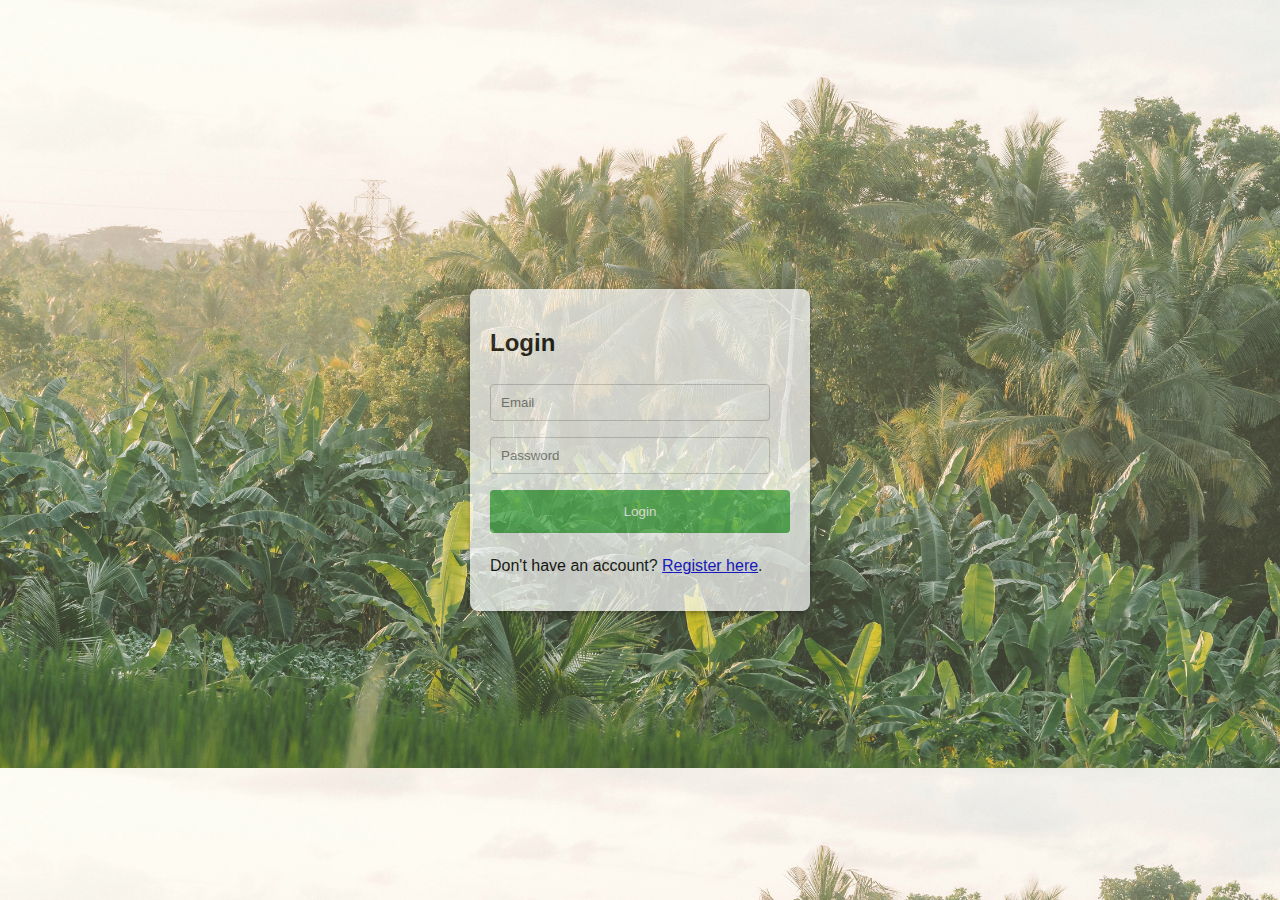
<file: html/index.html>
<!DOCTYPE html>
<html lang="en">
<head>
    <meta charset="UTF-8">
    <meta name="viewport" content="width=device-width, initial-scale=1.0">
    <title>Login / Registration Page</title>
    <style>
        body {
            font-family: Arial, sans-serif;
            background-image: url(backgroundimg.png);
            margin: 0;
            padding: 0;
            display: flex;
            justify-content: center;
            align-items: center;
            height: 100vh;
        }
        .container {
            background-color:white;
            opacity: 70%;
            border-radius: 8px;
            padding: 20px;
            box-shadow: 0 2px 5px rgba(0, 0, 0,0.5);
            width: 300px;
        }
        input[type="text"], input[type="password"] {
            width: calc(100% - 20px);
            padding: 10px;
            margin: 8px 0;
            border: 1px solid #ccc;
            border-radius: 4px;
            box-sizing: border-box;
        }
        input[type="submit"] {
            width: 100%;
            background-color: #4caf50;
            color: white;
            padding: 14px 20px;
            margin: 8px 0;
            border: none;
            border-radius: 4px;
            cursor: pointer;
        }
        input[type="submit"]:hover {
            background-color: #45a049;
        }
    </style>
</head>
<body>

<div class="container">
    <h2>Login</h2>
    <form id="loginForm">
        <input type="text" id="loginEmail" placeholder="Email" required>
        <input type="password" id="loginPassword" placeholder="Password" required>
        <input type="submit" value="Login">
    </form>
    <p>Don't have an account? <a href="#" id="switchToRegister">Register here</a>.</p>
</div>

<script>
    document.getElementById("switchToRegister").addEventListener("click", function(event) {
        event.preventDefault();
        document.getElementById("loginForm").style.display = "none";
        document.getElementById("registerForm").style.display = "block";
    });
</script>

<div class="container" style="display: none;" id="registerForm">
    <h2>Register</h2>
    <form id="registerForm">
        <input type="text" id="registerFirstName" placeholder="First Name" required>
        <input type="text" id="registerLastName" placeholder="Last Name" required>
        <input type="text" id="registerEmail" placeholder="Email" required>
        <input type="password" id="registerPassword" placeholder="Password" required>
        <input type="submit" value="Register">
    </form>
    <p>Already have an account? <a href="#" id="switchToLogin">Login here</a>.</p>
</div>

<script>
    document.getElementById("switchToLogin").addEventListener("click", function(event) {
        event.preventDefault();
        document.getElementById("loginForm").style.display = "block";
        document.getElementById("registerForm").style.display = "none";
    });
</script>

</body>
</html>
</file>
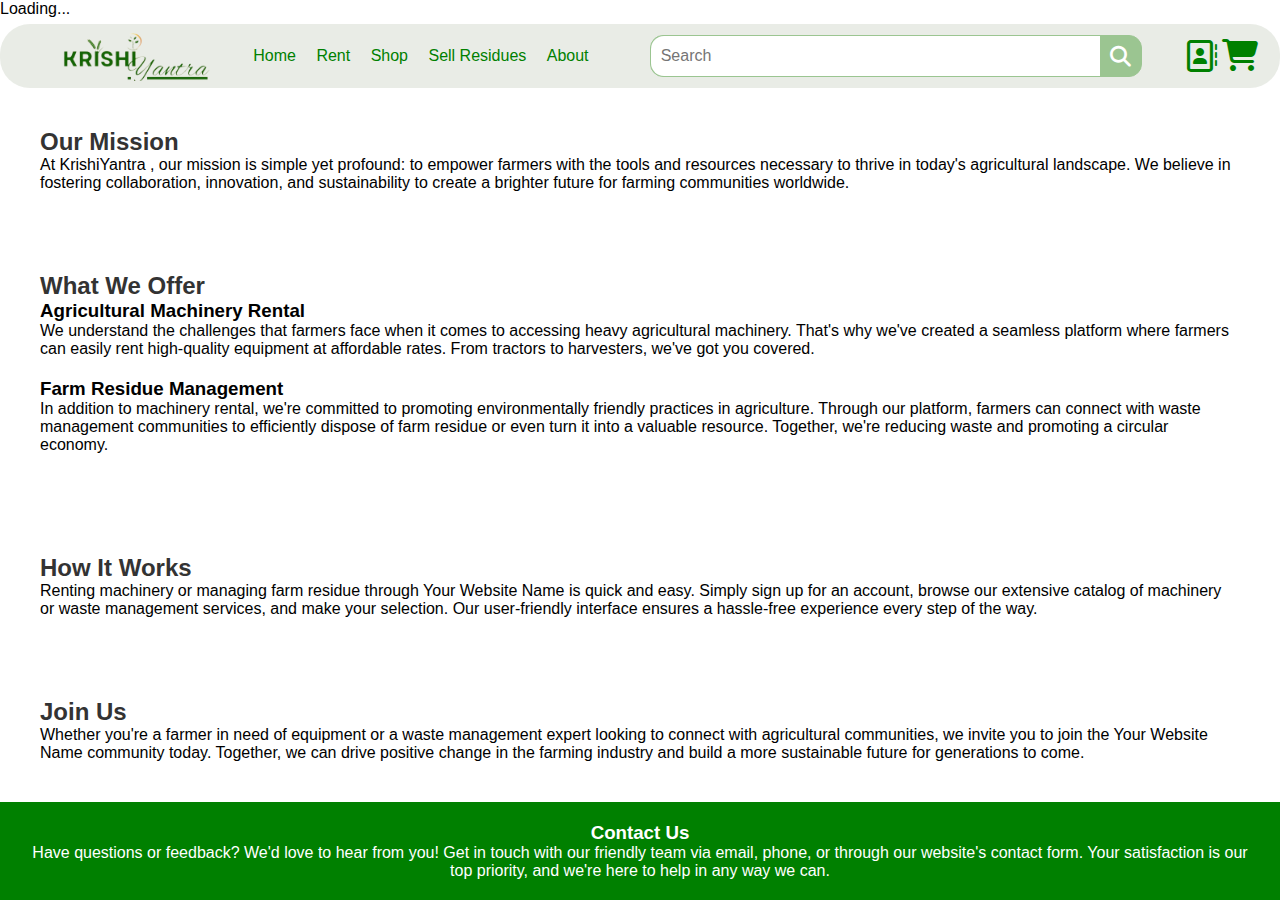
<file: html/about.html>
<!DOCTYPE html>
<html lang="en">
<head>
    <meta charset="UTF-8">
    <meta name="viewport" content="width=device-width, initial-scale=1.0">
    <title>About Us - KrishiYantra</title>
    <link rel="stylesheet" href="styles.css">
    <link rel="stylesheet" href="styless.css">
    <link rel="stylesheet" href="https://cdnjs.cloudflare.com/ajax/libs/font-awesome/6.5.1/css/all.min.css">

</head>
<body>
    <div class="d-flex justify-content-center">
        <div class="spinner-border text-success" role="status">
          <span class="visually-hidden">Loading...</span>
        </div>
      </div>
    <header>
        
        <div class="navbar  navbar-expand-lg container-fluid">
            <div class="nav-bar border">
            <div class="logo">
            </div>
            </div>
            <div class="pannel-opt  nav-item">
                <a href="home.html" class="border">Home</a>
                <a href="rental.html" class="border">Rent</a>
                <a href="sellpage.html" class="border">Shop</a>
               <a href="#" class="border">Sell Residues</a>
               <a href="about.html" class="border">About</a>
               
            </div>
            <div class="nav-search nav-item">
                <input type="search" class="search-input"  placeholder="Search">
                <div class="search-icon nav-item">
                    <i class="fa-solid fa-magnifying-glass"></i>
                </div>
            </div>
            <div class="ions nav-item">
                <i class="fa-regular fa-address-book"></i>
                <a href="wishlist.html"><i class= "fa-solid fa-cart-shopping"  style="color:green;"></i></a>
            </div>
        </div>
    </header>
    <section class="mission">
        <h2>Our Mission</h2>
        <p>At KrishiYantra , our mission is simple yet profound: to empower farmers with the tools and resources necessary to thrive in today's agricultural landscape. We believe in fostering collaboration, innovation, and sustainability to create a brighter future for farming communities worldwide.</p>
    </section>
    <section class="offerings">
        <h2>What We Offer</h2>
        <div>
            <h3>Agricultural Machinery Rental</h3>
            <p>We understand the challenges that farmers face when it comes to accessing heavy agricultural machinery. That's why we've created a seamless platform where farmers can easily rent high-quality equipment at affordable rates. From tractors to harvesters, we've got you covered.</p>
        </div>
        <div>
            <h3>Farm Residue Management</h3>
            <p>In addition to machinery rental, we're committed to promoting environmentally friendly practices in agriculture. Through our platform, farmers can connect with waste management communities to efficiently dispose of farm residue or even turn it into a valuable resource. Together, we're reducing waste and promoting a circular economy.</p>
        </div>
    </section>
    <section class="how-it-works">
        <h2>How It Works</h2>
        <p>Renting machinery or managing farm residue through Your Website Name is quick and easy. Simply sign up for an account, browse our extensive catalog of machinery or waste management services, and make your selection. Our user-friendly interface ensures a hassle-free experience every step of the way.</p>
    </section>
    <section class="join-us">
        <h2>Join Us</h2>
        <p>Whether you're a farmer in need of equipment or a waste management expert looking to connect with agricultural communities, we invite you to join the Your Website Name community today. Together, we can drive positive change in the farming industry and build a more sustainable future for generations to come.</p>
    </section>
    <footer>
        <h3>Contact Us</h3>
        <p>Have questions or feedback? We'd love to hear from you! Get in touch with our friendly team via email, phone, or through our website's contact form. Your satisfaction is our top priority, and we're here to help in any way we can.</p>
    </footer>
    
</body>
</html>
</file>
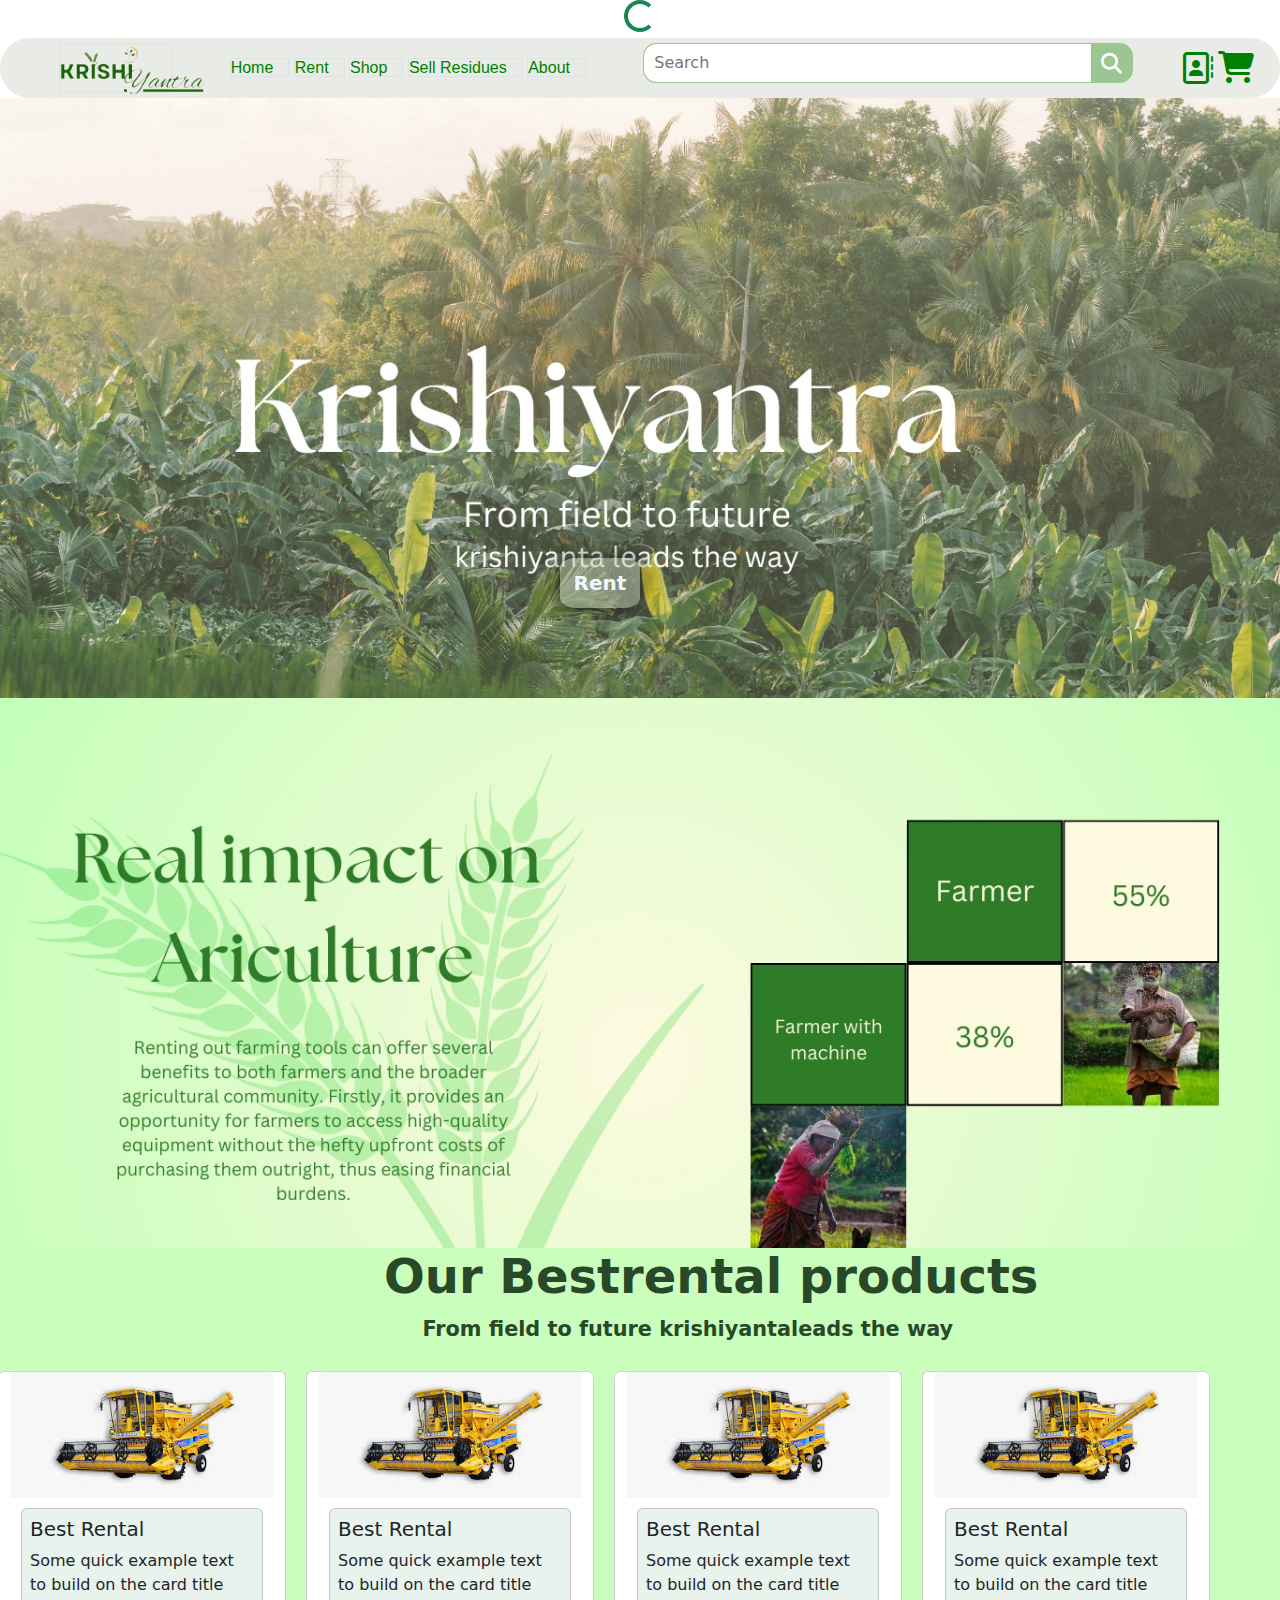
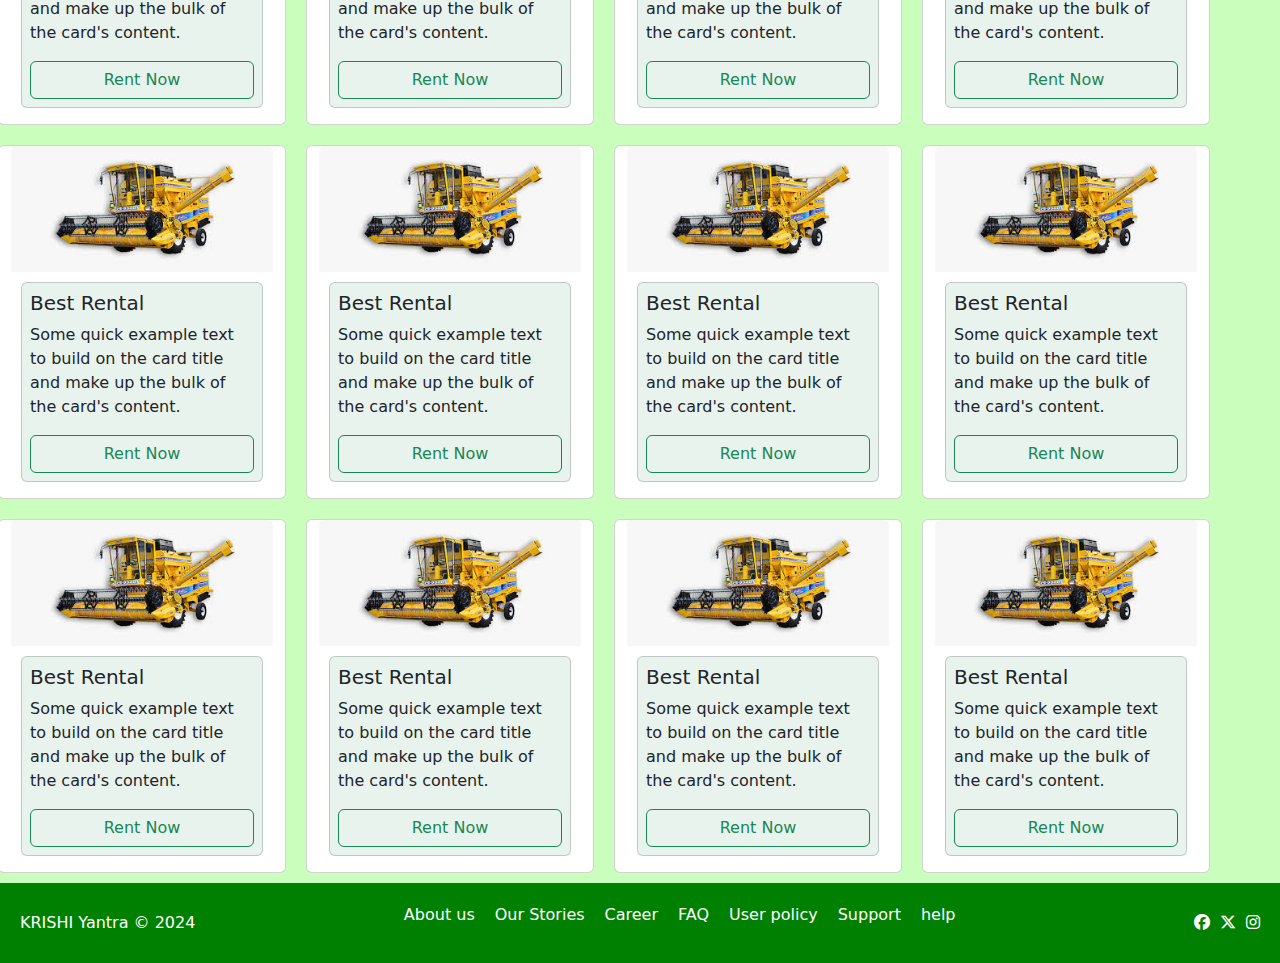
<file: html/home.html>
<!doctype html>
<html lang="en">

<head>
    <meta charset="utf-8">
    <meta name="viewport" content="width=device-width, initial-scale=1">
    <title>krishiyantra</title>

    <link rel="stylesheet" href="https://cdnjs.cloudflare.com/ajax/libs/font-awesome/6.5.1/css/all.min.css">


    <link href="https://cdn.jsdelivr.net/npm/bootstrap@5.3.3/dist/css/bootstrap.min.css" rel="stylesheet"
        integrity="sha384-QWTKZyjpPEjISv5WaRU9OFeRpok6YctnYmDr5pNlyT2bRjXh0JMhjY6hW+ALEwIH" crossorigin="anonymous">
</head>

<body>
    <script src="https://cdn.jsdelivr.net/npm/bootstrap@5.3.3/dist/js/bootstrap.bundle.min.js"
        integrity="sha384-YvpcrYf0tY3lHB60NNkmXc5s9fDVZLESaAA55NDzOxhy9GkcIdslK1eN7N6jIeHz"
        crossorigin="anonymous"></script>

    <div class="d-flex justify-content-center">
        <div class="spinner-border text-success" role="status">
            <span class="visually-hidden">Loading...</span>
        </div>
    </div>
    <header>


        <div class="navbar  navbar-expand-lg container-fluid">

            <div class="nav-bar border">
                <div class="logo">
                </div>
            </div>
            <div class="pannel-opt nav-item ">
                <a href="home.html" class="border">Home</a>
                <a href="rental.html" class="border">Rent</a>
                <a href="sellpage.html" class="border">Shop</a>
                <a href="#" class="border">Sell Residues</a>
                <a href="about.html" class="border">About</a>

            </div>
            <div class="nav-search">
                <input type="search" class="search-input" placeholder="Search">
                <div class="search-icon">
                    <i class="fa-solid fa-magnifying-glass"></i>
                </div>
            </div>
            <div class="ions">
                <i class="fa-regular fa-address-book"></i>
              <a href="wishlist.html"><i class= "fa-solid fa-cart-shopping"  style="color:green;"></i></a>
            </div>
            


        </div>

        <style>
             
            .navbar {
                border: 2px solid transparent;
                height: 60px;
                background-color: rgba(183, 193, 172, 0.3);
                color: white;
                display: flex;
                align-items: center;
                justify-content: space-evenly;
                position: sticky;
                border-radius: 30px;
                margin-top: 6px;
            }
            

            .logo {
                background-image: url(logo.png);
                height: 50px;
                width: 130%;
                background-size: cover;

            }



            .nav-bar {
                height: 50px;
                width: 113px;
            }

            .border {
                border: 0.5rem solid transparent;
            }

            .border:hover {
                border: 0.5rem solid transparent;
            }

            .nav-search {
                display: flex;
                background-color: #9bc591;
                border: 1px solid #9bc591;
                width: 490px;
                height: 40px;
                border-radius: 20px;
                justify-content: space-evenly;
                margin-right: -10px;
                border-radius: 13px;
                margin-bottom: 10px;
            }


            .nav-search:hover {
                border: 1px solid rgb(95, 149, 95);
            }

            .search-input {
                width: 100%;
                font-size: 1rem;
                padding-left: 10px;
                border: none;
                border-top-left-radius: 13px;
                border-bottom-left-radius: 13px;
            }

            .search-icon {
                width: 45px;
                display: flex;
                align-items: center;
                justify-content: center;
                color: white;
                font-size: 1.3rem;
                background-color: transparent;
                border-top-right-radius: 3.5px;
                border-bottom-right-radius: 3.5px;


            }

            .pannel-opt {
                margin-left: 8px;
                padding: 0;
                margin: 0px;
                font-family: arial;
                border: border-box;
                border: 8px;


            }

            .pannel-opt a {
                color: green;
                display: flex;
                display: inline;
                text-decoration: none;
                padding-right: 15px;
                border: 8px;

            }

            .pannel-opt a:hover {
                color: rgb(95, 149, 95);
            }

            .ions {
                width: 60px;
                display: flex;
                align-items: center;
                justify-content: space-evenly;
                gap: 5px;
                color: green;
                font-size: 2rem;
                background-color: transparent;
                margin-right: -20px;

            }

            footer {
                padding-top: 8px;
                background-color: green;
                color: #fff;
                padding: 20px;
            }

            .footer-content {
                display: flex;
                justify-content: space-between;
                align-items: center;
                flex-wrap: wrap;
            }

            .footer-content p {
                margin: 0;
            }

            .footer-content ul {
                list-style-type: none;
                padding: 0;
                display: flex;
            }

            .footer-content li {
                margin-right: 20px;
            }

            .footer-content a {
                color: #fff;
                text-decoration: none;
            }

            .footer-content a:hover {
                color: rgb(95, 149, 95);
            }

            .social-media {
                display: flex;
            }

            .social-media a {
                margin-left: 10px;
            }

            .social-media a img {
                height: 20px;
                width: 20px;
            }

            .need {
                margin-left: 30%;
            }

            .btn1 {
                box-shadow: 0 0 20px rgba(0, 0, 0, 0.7);
                background-color: rgba(183, 193, 172, 0.5);
                width: 80px;
                height: 50px;
                color: aliceblue;
                border: none;
                border-radius: 20%;
                margin-left: 560px;
                margin-top: 460px;
                font-size: 20px;
                cursor: pointer;
                font-weight: 600;

            }

            .btn1:hover {
                background-color: rgb(156, 223, 141, 0.2);
            }

            .hero-section {
                background-image: url(backgroungimg.jpg);
                height: 600px;
                background-size: cover;
                display: grid;

            }

            .details_box {
                background-image: url(IMG-20240515-WA0003.jpg);
                height: 550px;
                background-size: cover;
                display: flex;
            }

            .rent_product {
                background-color: #c9febd;
                width: 100%;
                height: fit-content;
              
            }
        </style>

        <div class="hero-section img-fluid ">
            <a href="rental.html"><input type="button" value="Rent" class="btn1 btn-sucess"></a>
        </div>

        <div class="details_box img-fluid"></div>

        <div class="rent_product">
            <h3 style="color:rgb(40, 72, 40);
            font-size: 3rem;
            font-weight: 700;
            margin-left: 30%;
        ">Our Bestrental products </h3>
            <p style="color:rgb(40, 72, 40);
            font-size: 1.3rem;
            margin-left: 33%;
            font-weight: 600;
            ">From field to future krishiyantaleads the way</p>



            <div class=" row">
                <style>
                    .card {
                        margin: 10px 10px 10px 10px;
                    }
                </style>
                <div class="card   " style="width: 18rem;">
                    <img src="IMG-20240515-WA0004.jpg" class="card-img-top" alt="...">
                    <div class="card-body card text-bg-success mb-3 bg-success p-2 text-dark bg-opacity-10">
                        <h5 class="card-title">Best Rental</h5>

                        <p class="card-text">Some quick example text to build on the card title and make up the bulk of
                            the card's
                            content.</p>
                        <a href="#" class="btn btn-sucess btn btn-outline-success ">Rent Now</a>
                    </div>

                </div>
                <div class="card " style="width: 18rem;">
                    <img src="IMG-20240515-WA0004.jpg" class="card-img-top" alt="...">
                    <div class="card-body card text-bg-success mb-3 bg-success p-2 text-dark bg-opacity-10">
                        <h5 class="card-title">Best Rental</h5>

                        <p class="card-text">Some quick example text to build on the card title and make up the bulk of
                            the card's
                            content.</p>
                        <a href="#" class="btn btn-sucess btn btn-outline-success ">Rent Now</a>
                    </div>
                </div>
                <div class="card " style="width: 18rem;">
                    <img src="IMG-20240515-WA0004.jpg" class="card-img-top" alt="...">
                    <div class="card-body card text-bg-success mb-3 bg-success p-2 text-dark bg-opacity-10">
                        <h5 class="card-title">Best Rental</h5>

                        <p class="card-text">Some quick example text to build on the card title and make up the bulk of
                            the card's
                            content.</p>
                        <a href="#" class="btn btn-sucess btn btn-outline-success ">Rent Now</a>
                    </div>
                </div>
                <div class="card " style="width: 18rem;">
                    <img src="IMG-20240515-WA0004.jpg" class="card-img-top" alt="...">
                    <div class="card-body card text-bg-success mb-3 bg-success p-2 text-dark bg-opacity-10">
                        <h5 class="card-title">Best Rental</h5>

                        <p class="card-text">Some quick example text to build on the card title and make up the bulk of
                            the card's
                            content.</p>
                        <a href="#" class="btn btn-sucess btn btn-outline-success ">Rent Now</a>
                    </div>
                </div>
                <div class="card " style="width: 18rem;">
                    <img src="IMG-20240515-WA0004.jpg" class="card-img-top" alt="...">
                    <div class="card-body card text-bg-success mb-3 bg-success p-2 text-dark bg-opacity-10">
                        <h5 class="card-title">Best Rental</h5>

                        <p class="card-text">Some quick example text to build on the card title and make up the bulk of
                            the card's
                            content.</p>
                        <a href="#" class="btn btn-sucess btn btn-outline-success ">Rent Now</a>
                    </div>
                </div>
                <div class="card " style="width: 18rem;">
                    <img src="IMG-20240515-WA0004.jpg" class="card-img-top" alt="...">
                    <div class="card-body card text-bg-success mb-3 bg-success p-2 text-dark bg-opacity-10">
                        <h5 class="card-title">Best Rental</h5>

                        <p class="card-text">Some quick example text to build on the card title and make up the bulk of
                            the card's
                            content.</p>
                        <a href="#" class="btn btn-sucess btn btn-outline-success ">Rent Now</a>
                    </div>
                </div>
                <div class="card " style="width: 18rem;">
                    <img src="IMG-20240515-WA0004.jpg" class="card-img-top" alt="...">
                    <div class="card-body card text-bg-success mb-3 bg-success p-2 text-dark bg-opacity-10">
                        <h5 class="card-title">Best Rental</h5>

                        <p class="card-text">Some quick example text to build on the card title and make up the bulk of
                            the card's
                            content.</p>
                        <a href="#" class="btn btn-sucess btn btn-outline-success ">Rent Now</a>
                    </div>
                </div>
                <div class="card " style="width: 18rem;">
                    <img src="IMG-20240515-WA0004.jpg" class="card-img-top" alt="...">
                    <div class="card-body card text-bg-success mb-3 bg-success p-2 text-dark bg-opacity-10">
                        <h5 class="card-title">Best Rental</h5>

                        <p class="card-text">Some quick example text to build on the card title and make up the bulk of
                            the card's
                            content.</p>
                        <a href="#" class="btn btn-sucess btn btn-outline-success ">Rent Now</a>
                    </div>
                </div>

                <div class="card " style="width: 18rem;">
                    <img src="IMG-20240515-WA0004.jpg" class="card-img-top" alt="...">
                    <div class="card-body card text-bg-success mb-3 bg-success p-2 text-dark bg-opacity-10">
                        <h5 class="card-title">Best Rental</h5>

                        <p class="card-text">Some quick example text to build on the card title and make up the bulk of
                            the card's
                            content.</p>
                        <a href="#" class="btn btn-sucess btn btn-outline-success ">Rent Now</a>
                    </div>
                </div>
                <div class="card " style="width: 18rem;">
                    <img src="IMG-20240515-WA0004.jpg" class="card-img-top" alt="...">
                    <div class="card-body card text-bg-success mb-3 bg-success p-2 text-dark bg-opacity-10">
                        <h5 class="card-title">Best Rental</h5>

                        <p class="card-text">Some quick example text to build on the card title and make up the bulk of
                            the card's
                            content.</p>
                        <a href="#" class="btn btn-sucess btn btn-outline-success ">Rent Now</a>
                    </div>
                </div>
                <div class="card " style="width: 18rem;">
                    <img src="IMG-20240515-WA0004.jpg" class="card-img-top" alt="...">
                    <div class="card-body card text-bg-success mb-3 bg-success p-2 text-dark bg-opacity-10">
                        <h5 class="card-title">Best Rental</h5>

                        <p class="card-text">Some quick example text to build on the card title and make up the bulk of
                            the card's
                            content.</p>
                        <a href="#" class="btn btn-sucess btn btn-outline-success ">Rent Now</a>
                    </div>
                </div>
                <div class="card " style="width: 18rem;">
                    <img src="IMG-20240515-WA0004.jpg" class="card-img-top" alt="...">
                    <div class="card-body card text-bg-success mb-3 bg-success p-2 text-dark bg-opacity-10">
                        <h5 class="card-title">Best Rental</h5>

                        <p class="card-text">Some quick example text to build on the card title and make up the bulk of
                            the card's
                            content.</p>
                        <a href="#" class="btn btn-sucess btn btn-outline-success ">Rent Now</a>
                    </div>
                </div>
            </div>
            <footer>
                <div class="footer-content bg-opacity-10">
                    <p>KRISHI Yantra &copy; 2024</p>
                    <ul>
                        <li><a href="about.html">About us</a></li>
                        <li><a href="#">Our Stories</a></li>
                        <li><a href="#">Career</a></li>
                        <li><a href="#">FAQ</a></li>
                        <li><a href="#">User policy</a></li>
                        <li><a href="#">Support</a></li>
                        <li><a href="#">help</a></li>
                    </ul>
                    <div class="social-media">
                        <a href="#"><i class="fa-brands fa-facebook" alt="Facebook"></i></a></i>
                        <a href="#"><i class="fa-brands fa-x-twitter" alt="Twitter"></i></i> </a>
                        <a href="#"><i class="fa-brands fa-instagram" alt="Instagram"></i></i> </a>
                    </div>
                </div>
            </footer>


</body>

</html>


</body>

</html>
</file>
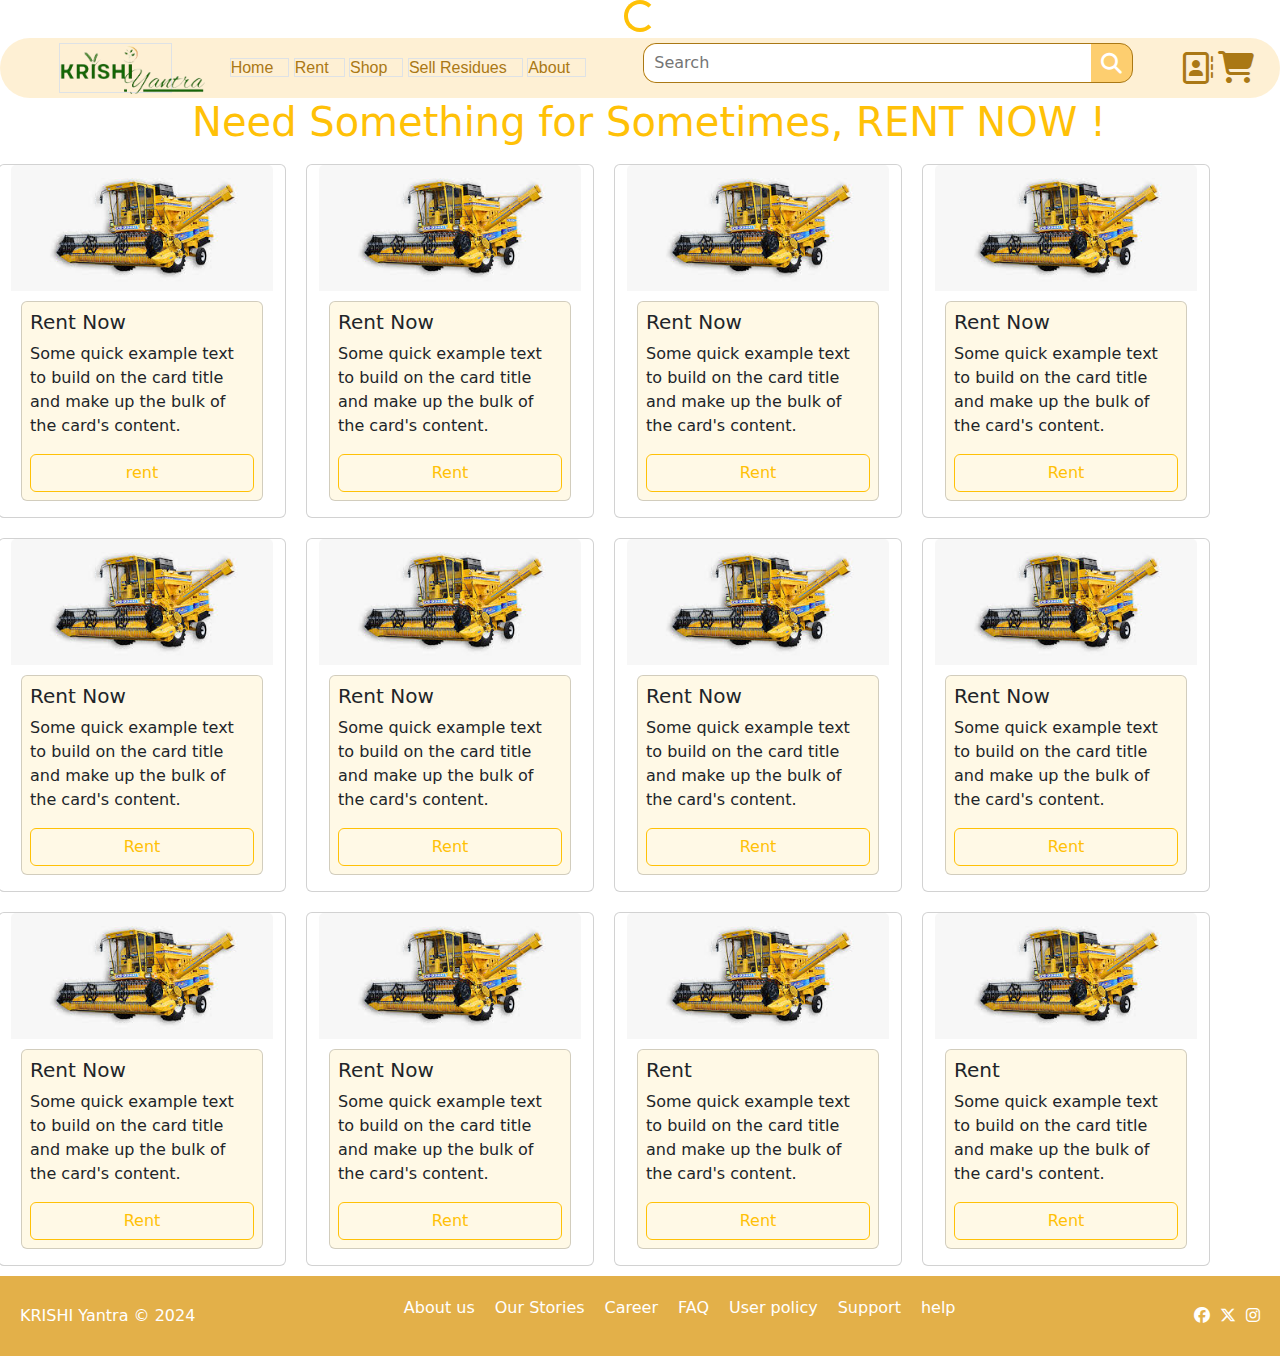
<file: html/rental.html>
<!doctype html>
<html lang="en">

<head>
  <meta charset="utf-8">
  <meta name="viewport" content="width=device-width, initial-scale=1">
  <title>krishiyantra-rental</title>
  <link rel="stylesheet" href="https://cdnjs.cloudflare.com/ajax/libs/font-awesome/6.5.1/css/all.min.css">


  <link href="https://cdn.jsdelivr.net/npm/bootstrap@5.3.3/dist/css/bootstrap.min.css" rel="stylesheet"
    integrity="sha384-QWTKZyjpPEjISv5WaRU9OFeRpok6YctnYmDr5pNlyT2bRjXh0JMhjY6hW+ALEwIH" crossorigin="anonymous">
</head>

<body>
  <script src="https://cdn.jsdelivr.net/npm/bootstrap@5.3.3/dist/js/bootstrap.bundle.min.js"
    integrity="sha384-YvpcrYf0tY3lHB60NNkmXc5s9fDVZLESaAA55NDzOxhy9GkcIdslK1eN7N6jIeHz"
    crossorigin="anonymous"></script>

  <div class="d-flex justify-content-center">
    <div class="spinner-border text-warning" role="status">
      <span class="visually-hidden">Loading...</span>
    </div>
  </div>
  <header>
    <div class="navbar  navbar-expand-lg  container-fluid">
      <div class="nav-bar border">
        <div class="logo">
        </div>
      </div>
      <div class="pannel-opt nav-item ">
        <a href="home.html" class="border">Home</a>
        <a href="rental.html" class="border">Rent</a>
        <a href="sellpage.html" class="border">Shop</a>
        <a href="#" class="border">Sell Residues</a>
        <a href="about.html" class="border">About</a>

      </div>
      <div class="nav-search">
        <input type="search" class="search-input" placeholder="Search">
        <div class="search-icon">
          <i class="fa-solid fa-magnifying-glass"></i>
        </div>
      </div>
      <div class="ions">
        <i class="fa-regular fa-address-book"></i>
        <a href="wishlist.html"><i class= "fa-solid fa-cart-shopping"  style="color:rgb(170, 120, 21);"></i></a>
      </div>



      <style>
        .navbar {
          border: 2px solid transparent;
          height: 60px;
          background-color: rgb(253, 206, 111, 0.3);
          color: white;
          display: flex;
          align-items: center;
          justify-content: space-evenly;
          position: sticky;
          border-radius: 30px;
          margin-top: 6px;


        }

        .logo {
          background-image: url(logo.png);
          height: 50px;
          width: 130%;
          background-size: cover;

        }



        .nav-bar {
          height: 50px;
          width: 113px;
        }

        .border {
          border: 0.5rem solid transparent;
        }

        .border:hover {
          border: 0.5rem solid transparent;
        }

        .nav-search {
          display: flex;
          background-color: rgb(253, 206, 111);
          border: 1px solid rgb(170, 120, 21);
          width: 490px;
          height: 40px;
          border-radius: 20px;
          justify-content: space-evenly;
          margin-right: -10px;
          border-radius: 13px;
          margin-bottom: 10px;
        }


        .nav-search:hover {
          border: 1px solid rgb(253, 206, 111);
        }

        .search-input {
          width: 100%;
          font-size: 1rem;
          padding-left: 10px;
          border: none;
          border-top-left-radius: 13px;
          border-bottom-left-radius: 13px;
        }

        .search-icon {
          width: 45px;
          display: flex;
          align-items: center;
          justify-content: center;
          color: white;
          font-size: 1.3rem;
          background-color: transparent;
          border-top-right-radius: 3.5px;
          border-bottom-right-radius: 3.5px;


        }

        .pannel-opt {
          margin-left: 8px;
          padding: 0;
          margin: 0px;
          font-family: arial;
          border: border-box;
          border: 8px;


        }

        .pannel-opt a {
          color: rgb(170, 120, 21);
          display: flex;
          display: inline;
          text-decoration: none;
          padding-right: 15px;
          border: 8px;
        }

        .pannel-opt a:hover {
          color: rgb(253, 206, 111);
        }


        .ions {
          width: 60px;
          display: flex;
          align-items: center;
          justify-content: space-evenly;
          gap: 5px;
          color: rgb(170, 120, 21);
          font-size: 2rem;
          background-color: transparent;
          margin-right: -20px;

        }

        footer {
          padding-top: 8px;
          background-color: rgb(227, 176, 73);
          color: #fff;
          padding: 20px;
        }

        .footer-content {
          display: flex;
          justify-content: space-between;
          align-items: center;
          flex-wrap: wrap;
        }

        .footer-content p {
          margin: 0;
        }

        .footer-content ul {
          list-style-type: none;
          padding: 0;
          display: flex;
        }

        .footer-content li {
          margin-right: 20px;
        }

        .footer-content a {
          color: #fff;
          text-decoration: none;
        }

        .footer-content a:hover {
          color: rgb(170, 120, 21);
        }

        .social-media {
          display: flex;
        }

        .social-media a {
          margin-left: 10px;
        }

        .social-media a img {
          height: 20px;
          width: 20px;
        }

        .need {
          margin-left: 15%;
        }
      </style>
  </header>
  <div class="text-warning need">
    <h1> Need Something for Sometimes, RENT NOW !
    </h1>
  </div>
  <div class=" row">
    <style>
      .card {
        margin: 10px 10px 10px 10px;
      }
    </style>
    <div class="card  " style="width: 18rem;">
      <img src="IMG-20240515-WA0004.jpg" class="card-img-top" alt="...">
      <div class="card-body card text-bg-warning mb-3 bg-warning p-2 text-dark bg-opacity-10">
        <h5 class="card-title">Rent Now</h5>

        <p class="card-text">Some quick example text to build on the card title and make up the bulk of the card's
          content.</p>
        <a href="#" class="btn btn-outline-warning">rent</a>
      </div>

    </div>
    <div class="card " style="width: 18rem;">
      <img src="IMG-20240515-WA0004.jpg" class="card-img-top" alt="...">
      <div class="card-body card text-bg-warning mb-3 bg-warning p-2 text-dark bg-opacity-10">
        <h5 class="card-title">Rent Now</h5>

        <p class="card-text">Some quick example text to build on the card title and make up the bulk of the card's
          content.</p>
        <a href="#" class="btn btn-outline-warning">Rent</a>
      </div>
    </div>
    <div class="card " style="width: 18rem;">
      <img src="IMG-20240515-WA0004.jpg" class="card-img-top" alt="...">
      <div class="card-body card text-bg-warning mb-3 bg-warning p-2 text-dark bg-opacity-10">
        <h5 class="card-title">Rent Now</h5>

        <p class="card-text">Some quick example text to build on the card title and make up the bulk of the card's
          content.</p>
        <a href="#" class="btn btn-outline-warning">Rent</a>
      </div>
    </div>
    <div class="card " style="width: 18rem;">
      <img src="IMG-20240515-WA0004.jpg" class="card-img-top" alt="...">
      <div class="card-body card text-bg-warning mb-3 bg-warning p-2 text-dark bg-opacity-10">
        <h5 class="card-title">Rent Now</h5>

        <p class="card-text">Some quick example text to build on the card title and make up the bulk of the card's
          content.</p>
        <a href="#" class="btn btn-outline-warning">Rent</a>
      </div>
    </div>
    <div class="card " style="width: 18rem;">
      <img src="IMG-20240515-WA0004.jpg" class="card-img-top" alt="...">
      <div class="card-body card text-bg-warning mb-3 bg-warning p-2 text-dark bg-opacity-10">
        <h5 class="card-title">Rent Now</h5>

        <p class="card-text">Some quick example text to build on the card title and make up the bulk of the card's
          content.</p>
        <a href="#" class="btn btn-outline-warning">Rent</a>
      </div>
    </div>
    <div class="card " style="width: 18rem;">
      <img src="IMG-20240515-WA0004.jpg" class="card-img-top" alt="...">
      <div class="card-body card text-bg-warning mb-3 bg-warning p-2 text-dark bg-opacity-10">
        <h5 class="card-title">Rent Now</h5>

        <p class="card-text">Some quick example text to build on the card title and make up the bulk of the card's
          content.</p>
        <a href="#" class="btn btn-outline-warning">Rent</a>
      </div>
    </div>
    <div class="card " style="width: 18rem;">
      <img src="IMG-20240515-WA0004.jpg" class="card-img-top" alt="...">
      <div class="card-body card text-bg-warning mb-3 bg-warning p-2 text-dark bg-opacity-10">
        <h5 class="card-title">Rent Now</h5>

        <p class="card-text">Some quick example text to build on the card title and make up the bulk of the card's
          content.</p>
        <a href="#" class="btn btn-outline-warning">Rent</a>
      </div>
    </div>
    <div class="card " style="width: 18rem;">
      <img src="IMG-20240515-WA0004.jpg" class="card-img-top" alt="...">
      <div class="card-body card text-bg-warning mb-3 bg-warning p-2 text-dark bg-opacity-10">
        <h5 class="card-title">Rent Now</h5>

        <p class="card-text">Some quick example text to build on the card title and make up the bulk of the card's
          content.</p>
        <a href="#" class="btn btn-outline-warning">Rent</a>
      </div>
    </div>

    <div class="card " style="width: 18rem;">
      <img src="IMG-20240515-WA0004.jpg" class="card-img-top" alt="...">
      <div class="card-body card text-bg-warning mb-3 bg-warning p-2 text-dark bg-opacity-10">
        <h5 class="card-title">Rent Now</h5>

        <p class="card-text">Some quick example text to build on the card title and make up the bulk of the card's
          content.</p>
        <a href="#" class="btn btn-outline-warning">Rent</a>
      </div>
    </div>
    <div class="card " style="width: 18rem;">
      <img src="IMG-20240515-WA0004.jpg" class="card-img-top" alt="...">
      <div class="card-body card text-bg-warning mb-3 bg-warning p-2 text-dark bg-opacity-10">
        <h5 class="card-title">Rent Now</h5>

        <p class="card-text">Some quick example text to build on the card title and make up the bulk of the card's
          content.</p>
        <a href="#" class="btn btn-outline-warning">Rent</a>
      </div>
    </div>
    <div class="card " style="width: 18rem;">
      <img src="IMG-20240515-WA0004.jpg" class="card-img-top" alt="...">
      <div class="card-body card text-bg-warning mb-3 bg-warning p-2 text-dark bg-opacity-10">
        <h5 class="card-title">Rent</h5>

        <p class="card-text">Some quick example text to build on the card title and make up the bulk of the card's
          content.</p>
        <a href="#" class="btn btn-outline-warning">Rent</a>
      </div>
    </div>
    <div class="card " style="width: 18rem;">
      <img src="IMG-20240515-WA0004.jpg" class="card-img-top" alt="...">
      <div class="card-body card text-bg-warning mb-3 bg-warning p-2 text-dark bg-opacity-10">
        <h5 class="card-title">Rent</h5>

        <p class="card-text">Some quick example text to build on the card title and make up the bulk of the card's
          content.</p>
        <a href="#" class="btn btn-outline-warning">Rent</a>
      </div>
    </div>
  </div>
  <footer>
    <div class="footer-content bg-opacity-10">
      <p>KRISHI Yantra &copy; 2024</p>
      <ul>
        <li><a href="about.html">About us</a></li>
        <li><a href="#">Our Stories</a></li>
        <li><a href="#">Career</a></li>
        <li><a href="#">FAQ</a></li>
        <li><a href="#">User policy</a></li>
        <li><a href="#">Support</a></li>
        <li><a href="#">help</a></li>
      </ul>
      <div class="social-media">
        <a href="#"><i class="fa-brands fa-facebook" alt="Facebook"></i></a></i>
        <a href="#"><i class="fa-brands fa-x-twitter" alt="Twitter"></i></i> </a>
        <a href="#"><i class="fa-brands fa-instagram" alt="Instagram"></i></i> </a>
      </div>
    </div>
  </footer>


</body>

</html>
</file>
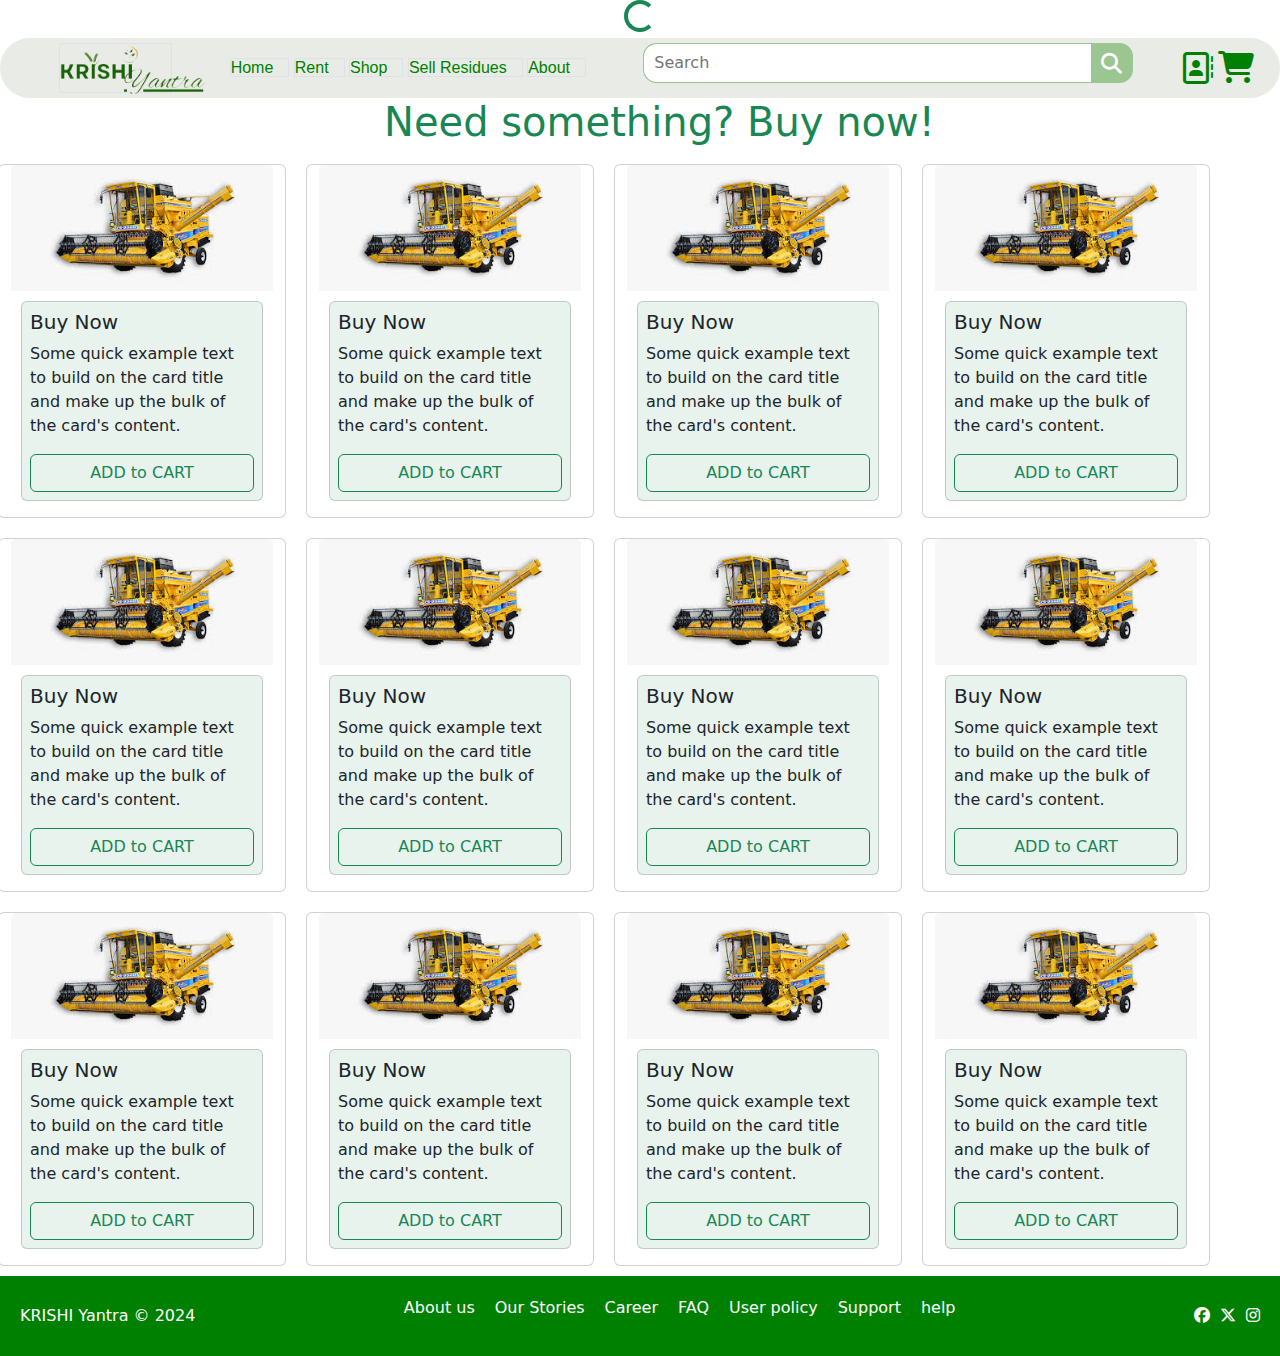
<file: html/sellpage.html>
<!doctype html>
<html lang="en">

<head>
  <meta charset="utf-8">
  <meta name="viewport" content="width=device-width, initial-scale=1">
  <title>krishiyantra-sellpage</title>
  <link rel="stylesheet" href="https://cdnjs.cloudflare.com/ajax/libs/font-awesome/6.5.1/css/all.min.css">


  <link href="https://cdn.jsdelivr.net/npm/bootstrap@5.3.3/dist/css/bootstrap.min.css" rel="stylesheet"
    integrity="sha384-QWTKZyjpPEjISv5WaRU9OFeRpok6YctnYmDr5pNlyT2bRjXh0JMhjY6hW+ALEwIH" crossorigin="anonymous">
</head>

<body>
  <script src="https://cdn.jsdelivr.net/npm/bootstrap@5.3.3/dist/js/bootstrap.bundle.min.js"
    integrity="sha384-YvpcrYf0tY3lHB60NNkmXc5s9fDVZLESaAA55NDzOxhy9GkcIdslK1eN7N6jIeHz"
    crossorigin="anonymous"></script>

  <div class="d-flex justify-content-center">
    <div class="spinner-border text-success" role="status">
      <span class="visually-hidden">Loading...</span>
    </div>
  </div>
  <header>
    <div class="navbar  navbar-expand-lg  container-fluid">
      <div class="nav-bar border">
        <div class="logo">
        </div>
      </div>
      <div class="pannel-opt nav-item ">
        <a href="home.html" class="border">Home</a>
        <a href="rental.html" class="border">Rent</a>
        <a href="sellpage.html" class="border">Shop</a>
        <a href="#" class="border">Sell Residues</a>
        <a href="about.html" class="border">About</a>

      </div>
      <div class="nav-search">
        <input type="search" class="search-input" placeholder="Search">
        <div class="search-icon">
          <i class="fa-solid fa-magnifying-glass"></i>
        </div>
      </div>
      <div class="ions">
        <i class="fa-regular fa-address-book"></i>
        <a href="wishlist.html"><i class= "fa-solid fa-cart-shopping"  style="color:green;"></i></a>
      </div>



      <style>
        .navbar {
          border: 2px solid transparent;
          height: 60px;
          background-color: rgba(183, 193, 172, 0.3);
          color: white;
          display: flex;
          align-items: center;
          justify-content: space-evenly;
          position: sticky;
          border-radius: 30px;
          margin-top: 6px;


        }

        .logo {
          background-image: url(logo.png);
          height: 50px;
          width: 130%;
          background-size: cover;

        }



        .nav-bar {
          height: 50px;
          width: 113px;
        }

        .border {
          border: 0.5rem solid transparent;
        }

        .border:hover {
          border: 0.5rem solid transparent;
        }

        .nav-search {
          display: flex;
          background-color: #9bc591;
          border: 1px solid #9bc591;
          width: 490px;
          height: 40px;
          border-radius: 20px;
          justify-content: space-evenly;
          margin-right: -10px;
          border-radius: 13px;
          margin-bottom: 10px;
        }


        .nav-search:hover {
          border: 1px solid rgb(95, 149, 95);
        }

        .search-input {
          width: 100%;
          font-size: 1rem;
          padding-left: 10px;
          border: none;
          border-top-left-radius: 13px;
          border-bottom-left-radius: 13px;
        }

        .search-icon {
          width: 45px;
          display: flex;
          align-items: center;
          justify-content: center;
          color: white;
          font-size: 1.3rem;
          background-color: transparent;
          border-top-right-radius: 3.5px;
          border-bottom-right-radius: 3.5px;


        }

        .pannel-opt {
          margin-left: 8px;
          padding: 0;
          margin: 0px;
          font-family: arial;
          border: border-box;
          border: 8px;


        }

        .pannel-opt a {
          color: green;
          display: flex;
          display: inline;
          text-decoration: none;
          padding-right: 15px;
          border: 8px;

        }

        .pannel-opt a:hover {
          color: rgb(95, 149, 95);
        }

        .ions {
          width: 60px;
          display: flex;
          align-items: center;
          justify-content: space-evenly;
          gap: 5px;
          color: green;
          font-size: 2rem;
          background-color: transparent;
          margin-right: -20px;

        }

        footer {
          padding-top: 8px;
          background-color: green;
          color: #fff;
          padding: 20px;
        }

        .footer-content {
          display: flex;
          justify-content: space-between;
          align-items: center;
          flex-wrap: wrap;
        }

        .footer-content p {
          margin: 0;
        }

        .footer-content ul {
          list-style-type: none;
          padding: 0;
          display: flex;
        }

        .footer-content li {
          margin-right: 20px;
        }

        .footer-content a {
          color: #fff;
          text-decoration: none;
        }

        .footer-content a:hover {
          color: rgb(95, 149, 95);
        }

        .social-media {
          display: flex;
        }

        .social-media a {
          margin-left: 10px;
        }

        .social-media a img {
          height: 20px;
          width: 20px;
        }

        .need {
          margin-left: 30%;
        }
      </style>
  </header>
  <div class="text-success need">
    <h1> Need something? Buy now!
    </h1>
  </div>
  <div class=" row">
    <style>
      .card {
        margin: 10px 10px 10px 10px;
      }
    </style>
    <div class="card  " style="width: 18rem;">
      <img src="IMG-20240515-WA0004.jpg" class="card-img-top" alt="...">
      <div class="card-body card text-bg-success mb-3 bg-success p-2 text-dark bg-opacity-10">
        <h5 class="card-title">Buy Now</h5>

        <p class="card-text">Some quick example text to build on the card title and make up the bulk of the card's
          content.</p>
        <a href="#" class="btn btn-sucess btn btn-outline-success ">ADD to CART</a>
      </div>

    </div>
    <div class="card " style="width: 18rem;">
      <img src="IMG-20240515-WA0004.jpg" class="card-img-top" alt="...">
      <div class="card-body card text-bg-success mb-3 bg-success p-2 text-dark bg-opacity-10">
        <h5 class="card-title">Buy Now</h5>

        <p class="card-text">Some quick example text to build on the card title and make up the bulk of the card's
          content.</p>
        <a href="#" class="btn btn-sucess btn btn-outline-success ">ADD to CART</a>
      </div>
    </div>
    <div class="card " style="width: 18rem;">
      <img src="IMG-20240515-WA0004.jpg" class="card-img-top" alt="...">
      <div class="card-body card text-bg-success mb-3 bg-success p-2 text-dark bg-opacity-10">
        <h5 class="card-title">Buy Now</h5>

        <p class="card-text">Some quick example text to build on the card title and make up the bulk of the card's
          content.</p>
        <a href="#" class="btn btn-sucess btn btn-outline-success ">ADD to CART</a>
      </div>
    </div>
    <div class="card " style="width: 18rem;">
      <img src="IMG-20240515-WA0004.jpg" class="card-img-top" alt="...">
      <div class="card-body card text-bg-success mb-3 bg-success p-2 text-dark bg-opacity-10">
        <h5 class="card-title">Buy Now</h5>

        <p class="card-text">Some quick example text to build on the card title and make up the bulk of the card's
          content.</p>
        <a href="#" class="btn btn-sucess btn btn-outline-success ">ADD to CART</a>
      </div>
    </div>
    <div class="card " style="width: 18rem;">
      <img src="IMG-20240515-WA0004.jpg" class="card-img-top" alt="...">
      <div class="card-body card text-bg-success mb-3 bg-success p-2 text-dark bg-opacity-10">
        <h5 class="card-title">Buy Now</h5>

        <p class="card-text">Some quick example text to build on the card title and make up the bulk of the card's
          content.</p>
        <a href="#" class="btn btn-sucess btn btn-outline-success ">ADD to CART</a>
      </div>
    </div>
    <div class="card " style="width: 18rem;">
      <img src="IMG-20240515-WA0004.jpg" class="card-img-top" alt="...">
      <div class="card-body card text-bg-success mb-3 bg-success p-2 text-dark bg-opacity-10">
        <h5 class="card-title">Buy Now</h5>

        <p class="card-text">Some quick example text to build on the card title and make up the bulk of the card's
          content.</p>
        <a href="#" class="btn btn-sucess btn btn-outline-success ">ADD to CART</a>
      </div>
    </div>
    <div class="card " style="width: 18rem;">
      <img src="IMG-20240515-WA0004.jpg" class="card-img-top" alt="...">
      <div class="card-body card text-bg-success mb-3 bg-success p-2 text-dark bg-opacity-10">
        <h5 class="card-title">Buy Now</h5>

        <p class="card-text">Some quick example text to build on the card title and make up the bulk of the card's
          content.</p>
        <a href="#" class="btn btn-sucess btn btn-outline-success ">ADD to CART</a>
      </div>
    </div>
    <div class="card " style="width: 18rem;">
      <img src="IMG-20240515-WA0004.jpg" class="card-img-top" alt="...">
      <div class="card-body card text-bg-success mb-3 bg-success p-2 text-dark bg-opacity-10">
        <h5 class="card-title">Buy Now</h5>

        <p class="card-text">Some quick example text to build on the card title and make up the bulk of the card's
          content.</p>
        <a href="#" class="btn btn-sucess btn btn-outline-success ">ADD to CART</a>
      </div>
    </div>

    <div class="card " style="width: 18rem;">
      <img src="IMG-20240515-WA0004.jpg" class="card-img-top" alt="...">
      <div class="card-body card text-bg-success mb-3 bg-success p-2 text-dark bg-opacity-10">
        <h5 class="card-title">Buy Now</h5>

        <p class="card-text">Some quick example text to build on the card title and make up the bulk of the card's
          content.</p>
        <a href="#" class="btn btn-sucess btn btn-outline-success ">ADD to CART</a>
      </div>
    </div>
    <div class="card " style="width: 18rem;">
      <img src="IMG-20240515-WA0004.jpg" class="card-img-top" alt="...">
      <div class="card-body card text-bg-success mb-3 bg-success p-2 text-dark bg-opacity-10">
        <h5 class="card-title">Buy Now</h5>

        <p class="card-text">Some quick example text to build on the card title and make up the bulk of the card's
          content.</p>
        <a href="#" class="btn btn-sucess btn btn-outline-success ">ADD to CART</a>
      </div>
    </div>
    <div class="card " style="width: 18rem;">
      <img src="IMG-20240515-WA0004.jpg" class="card-img-top" alt="...">
      <div class="card-body card text-bg-success mb-3 bg-success p-2 text-dark bg-opacity-10">
        <h5 class="card-title">Buy Now</h5>

        <p class="card-text">Some quick example text to build on the card title and make up the bulk of the card's
          content.</p>
        <a href="#" class="btn btn-sucess btn btn-outline-success ">ADD to CART</a>
      </div>
    </div>
    <div class="card " style="width: 18rem;">
      <img src="IMG-20240515-WA0004.jpg" class="card-img-top" alt="...">
      <div class="card-body card text-bg-success mb-3 bg-success p-2 text-dark bg-opacity-10">
        <h5 class="card-title">Buy Now</h5>

        <p class="card-text">Some quick example text to build on the card title and make up the bulk of the card's
          content.</p>
        <a href="#" class="btn btn-sucess btn btn-outline-success ">ADD to CART</a>
      </div>
    </div>
  </div>
  <footer>
    <div class="footer-content bg-opacity-10">
      <p>KRISHI Yantra &copy; 2024</p>
      <ul>
        <li><a href="about.html">About us</a></li>
        <li><a href="#">Our Stories</a></li>
        <li><a href="#">Career</a></li>
        <li><a href="#">FAQ</a></li>
        <li><a href="#">User policy</a></li>
        <li><a href="#">Support</a></li>
        <li><a href="#">help</a></li>
      </ul>
      <div class="social-media">
        <a href="#"><i class="fa-brands fa-facebook" alt="Facebook"></i></a></i>
        <a href="#"><i class="fa-brands fa-x-twitter" alt="Twitter"></i></i> </a>
        <a href="#"><i class="fa-brands fa-instagram" alt="Instagram"></i></i> </a>
      </div>
    </div>
  </footer>


</body>

</html>
</file>
<file: html/styles.css>
body {
  font-family: Arial, sans-serif;
  margin: 0;
  padding: 0;
}



header h1 {
  margin: 0;
}

nav ul {
  list-style-type: none;
  margin: 0;
  padding: 0;
}

nav ul li {
  display: inline;
  margin-right: 20px;
}

nav ul li a {
  color: #fff;
  text-decoration: none;
}

section {
  padding: 40px;
}

mission{
    background-color:  #9bc591;
  
}
section h2 {
  color: #333;
}

section div {
  margin-bottom: 20px;
}

footer {
  background-color: #333;
  color: #fff;
  padding: 20px;
  text-align: center;
}

footer h3 {
  margin: 0;
}
</file>
<file: html/styless.css>
*{
    padding:0;
    margin:0px;
    font-family: arial;
    border:border-box;
}
.navbar{
    border: 2px solid transparent;
    height:60px;
    background-color: rgba(183, 193, 172, 0.3);
    color:white;
    display: flex;
    align-items: center;
    justify-content: space-evenly;
    position: sticky;
    border-radius: 30px;
    margin-top: 6px;

}
.logo{
    background-image:url(logo.png);
    height:50px;
    width:130%;
     background-size:cover
}
.logo2{
    background-image:url(backgroungimg.jpg);
     height:100px;
     width:300px;
     background-size:cover;
     background-color: aliceblue;
}
.nav-bar{
    height:50px;
    width:113px;
}
.border{
    border:0.5rem solid transparent;
}
.border:hover{
    border:0.5rem solid transparent;
}
.nav-search{
    display:flex;
    background-color:  #9bc591;
    border: 1px solid #9bc591;
    width:490px;
    height: 40px;
    border-radius: 20px;
    justify-content: space-evenly;
    margin-right: -10px;
    border-radius: 13px;
}


.nav-search:hover{
    border:1px solid rgb(95, 149, 95);
}
.search-input{
    width:100%;
    font-size: 1rem;
    padding-left: 10px;
    border:none;
    border-top-left-radius: 13px;
    border-bottom-left-radius: 13px;
}
.search-icon{
    width:45px;
    display: flex;
    align-items: center;
    justify-content: center;
    color:white;
    font-size: 1.3rem;
    background-color: transparent;
    border-top-right-radius:3.5px;
    border-bottom-right-radius:3.5px;
   

}
.pannel-opt{
    margin-left: 8px;
   
    
}
.pannel-opt a{
    color:green;
    display: flex;
    display: inline;
    text-decoration: none;
}
.ions{
    width:60px;
    display: flex;
    align-items: center;
    justify-content: space-evenly;
    gap: 5px;
    color:green;
    font-size: 2rem;
    background-color: transparent;
    margin-right: -20px;
    
}
.hero-section{
    background-image: url(backgroungimg.jpg);
    height:600px;
    background-size: cover;
    display:grid;
   
}
.btn{
    box-shadow: 0 0 20px rgba(0, 0, 0,0.7);
    background-color: rgba(183, 193, 172, 0.5);
    width: 80px;
    height: 50px;
    color: aliceblue;
    border: none;
    border-radius: 20%;
   margin-left: 560px;
   margin-top: 460px;
   font-size: 20px;
   cursor: pointer;
   font-weight: 600;
   
}
.btn:hover{
    background-color:rgb(156, 223, 141 , 0.2) ;
}
.details_box{
    background-image: url(IMG-20240515-WA0003.jpg);
    height:550px;
    background-size: cover;
    display: flex;
}
.rent_product{
    background-color:#c9febd;
    width: 100%;
    height: 700px;
    
}
.selling_section{
    background-color:#c9febd;
    width: 100%;
    padding-bottom: 3rem;

}
.selling_section p{
    padding-top: 4px;
    color: rgb(40, 72, 40);
    font-size: 3rem;
    font-weight: 700;
    margin-left: 30%;
     
}



.rent_product h3{
    color:rgb(40, 72, 40);
    font-size: 3rem;
    font-weight: 700;
    margin-left: 30%;

    
    


}
.rent_product p{
    color:rgb(40, 72, 40);
    font-size: 1.3rem;
    margin-left: 33%;
    font-weight: 600;
    
}

.shop-section{
    display: flex;
    justify-content: space-evenly;
    flex-wrap: wrap;
    
    background-color: #c9febd;
}
.shop-section2{
    
        display: flex;
        justify-content: space-evenly;
        flex-wrap: wrap;
        
        background-color: #c9febd;
    
}
.shop-section3{
    display: flex;
    justify-content: space-evenly;
    flex-wrap: wrap;
    
    background-color: #c9febd;
    padding-bottom: 6rem;

}
.shop-section4{
    
    display: flex;
    justify-content: space-evenly;
    flex-wrap: wrap;
    
    background-color: #c9febd;
    padding-bottom: 6rem
}
.box{
   
    width: 25%;
    height: 220px;
    background-color: white;
    margin-top: 0.7rem;
    margin-bottom: 1rem;
   
} 
.box-img{
    width: 100%;
    height: 200px;
    background-size: cover;
}
.box-contant {
    background-color: bisque;
    padding-bottom: 1rem;
    font-weight: 700;
    margin-bottom: 0.5rem;
    text-align: center;
}
.contact{
    margin-top: 0.2rem;
    background-color: green;
    text-align: center;
    padding-bottom: 4px;
    padding-top: 4px;
    border: 1px solid transparent;
    border-radius: 20px;
   
}
.contact a{
    text-decoration: none;
    color: aliceblue;
    font-size: 35px;
    font-weight: 600;
}
.box-contant p{
    color: green;
    margin-right: 100px;
    font-weight: 600;
    font-size: 1.3rem;
}
footer {
    padding-top: 8px;
    background-color: green;
    color: #fff;
    padding: 20px;
}

.footer-content {
    display: flex;
    justify-content: space-between;
    align-items: center;
    flex-wrap: wrap;
}

.footer-content p {
    margin: 0;
}

.footer-content ul {
    list-style-type: none;
    padding: 0;
    display: flex;
}

.footer-content li {
    margin-right: 20px;
}

.footer-content a {
    color: #fff;
    text-decoration: none;
}

.social-media {
    display: flex;
}

.social-media a {
    margin-left: 10px;
}

.social-media a img {
    height: 20px;
    width: 20px;
}
</file>
